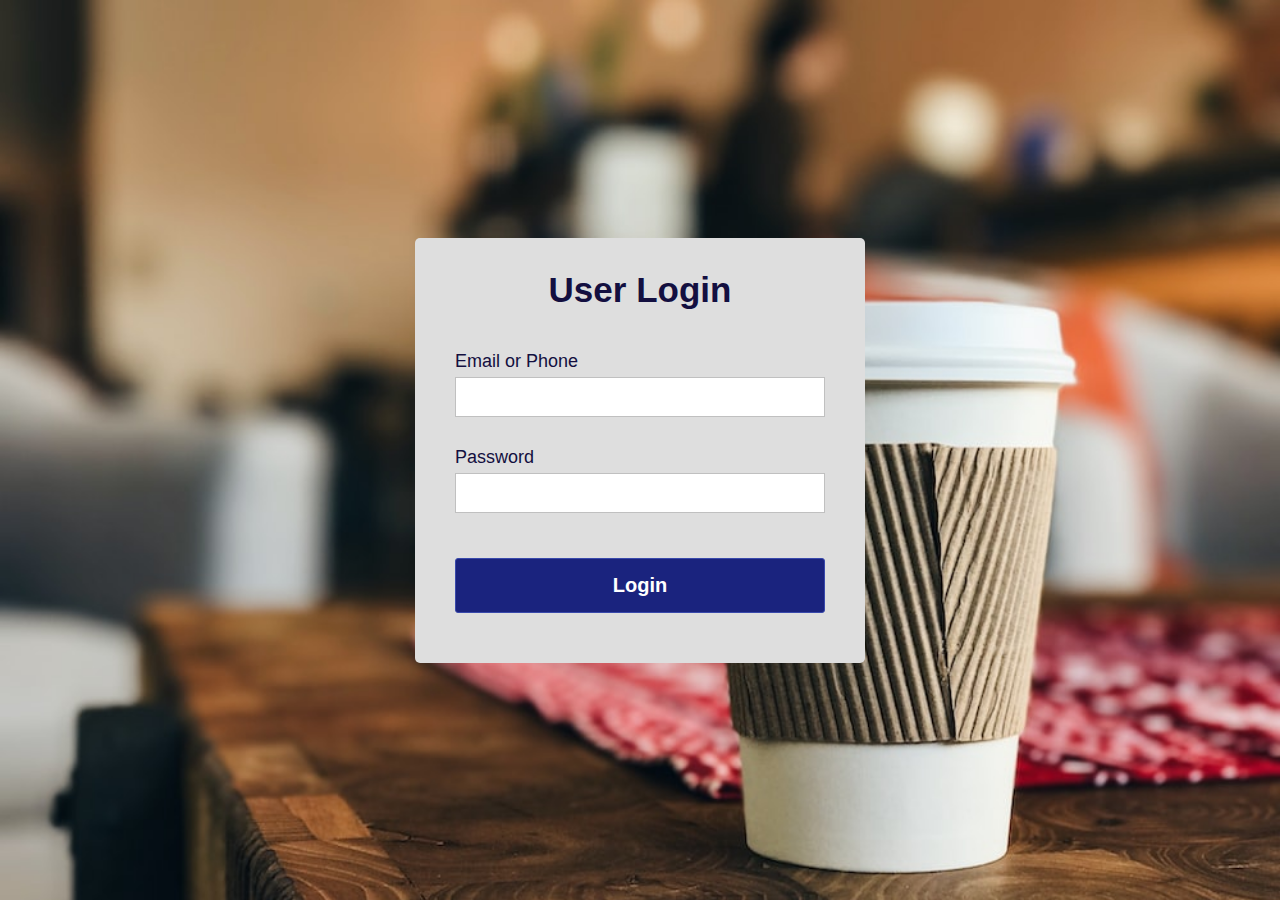
<file: index.html>
<!DOCTYPE html>
<html lang="en">
<head>
    <meta charset="UTF-8">
    <meta http-equiv="X-UA-Compatible" content="IE=edge">
    <meta name="viewport" content="width=device-width, initial-scale=1.0">
    <title>Login</title>
    <link rel="stylesheet" href="styles.css">
</head>
<body>
    <div class="container">
        <h1 class="label">User Login</h1>
        <form class="login_form" method="post" name="form" onsubmit="return validated()">
            <div class="font">Email or Phone</div>
            <input type="text" name="email">
            <div id="email_error">Please fill up your Email or Phone</div>
            <div class="font font2">Password</div>
            <input type="password" name="password">
            <div id="pass_error">Please fill up your Password</div>
            <button class="submit">Login</button>
        </form>
    </div>

    <script src="./script.js"></script>
    
</body>
</html>
</file>
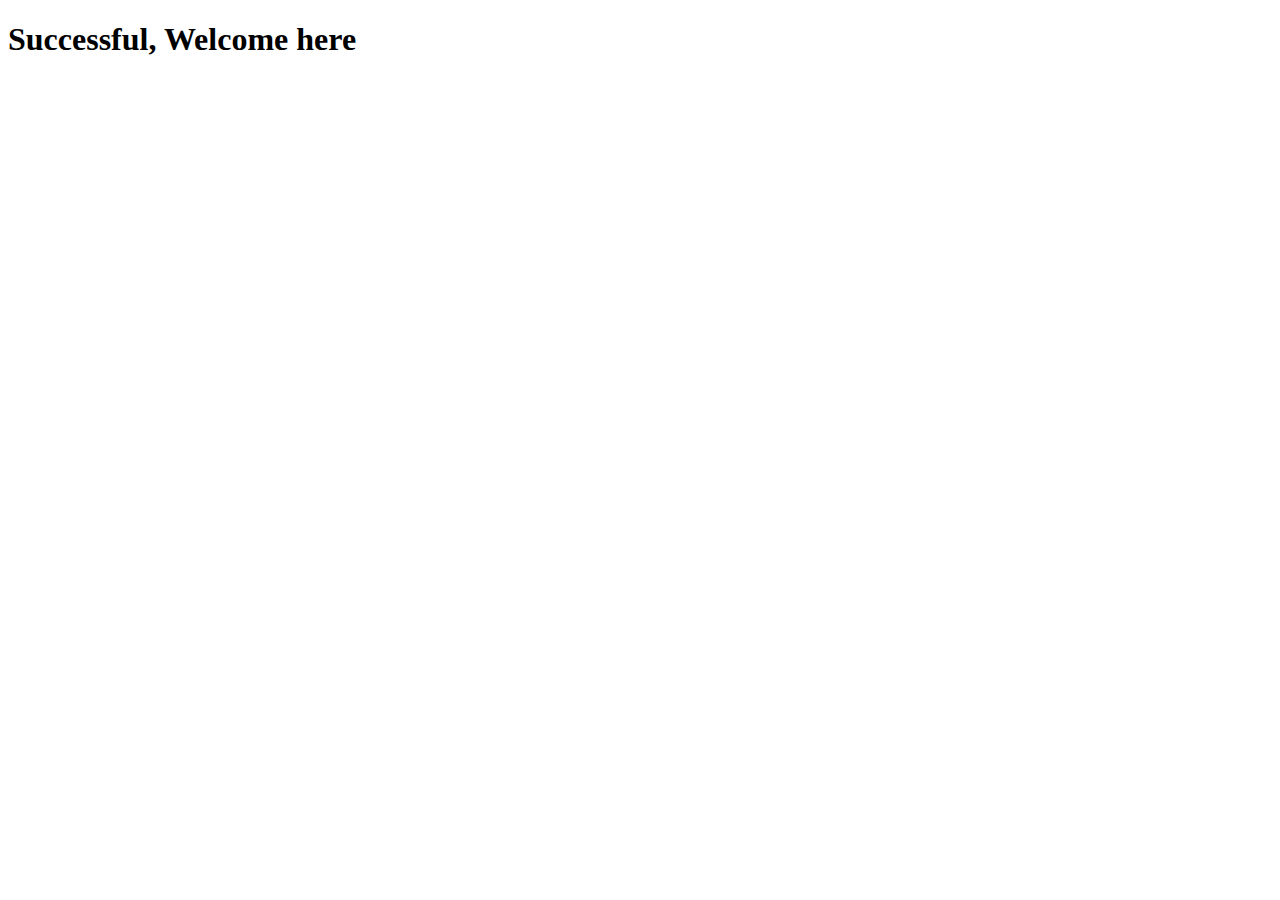
<file: about.html>
<!DOCTYPE html>
<html lang="en">
<head>
    <meta charset="UTF-8">
    <meta http-equiv="X-UA-Compatible" content="IE=edge">
    <meta name="viewport" content="width=device-width, initial-scale=1.0">
    <title>About</title>
</head>
<body>

    <h1>Successful, Welcome here</h1>
    
</body>
</html>
</file>
<file: styles.css>
*{
    margin: 0;
    padding: 0;
    box-sizing: border-box;
    font-family: sans-serif;
}

body {
    background: url(./images/coff.jpg);
    background-repeat: no-repeat;
    background-size: cover;
    display: flex;
    align-items: center;
    justify-content: center;
    height: 100vh;
}

.container {
    position: relative;
    width: 450px;
    height: auto;
    background: #dedede;
    border-radius: 5px;
}

.label {
    text-align: center;
    margin: 2rem 0 1rem;
    font-size: 35px;
    font-weight: bold;
    color: #130f40;
}

.login_form {
    padding: 20px 40px;
}

.login_form .font {
    font-size: 18px;
    color: #130f40;
    margin: 5px 0;
}

.login_form input {
    height: 40px;
    width: 100%;
    padding: 0 5px;
    font-size: 18px;
    outline: none;
    border: 1px solid silver;
}

.login_form .font2 {
    margin-top: 30px;
}

.login_form button {
    margin: 45px 0 30px 0;
    padding: 15px 0;
    width: 100%;
    font-size: 20px;
    color: #fff;
    outline: none;
    cursor: pointer;
    font-weight: bold;
    background: #1a237e;
    border-radius: 3px;
    border: 1px solid #3949ab;
    transition: 0.5s;
}

.login_form button:hover {
    background: #151c6a;
}

.login_form #email_error,
.login_form #pass_error {
    margin-top: 0;
    width: 100%;
    font-size: 15px;
    color: #c62828;
    background: rgba(255, 0, 0, 0.1);
    text-align: center;
    padding: 5px 8px;
    border-radius: 3px;
    border: 1px solid #ef9a9a;
    display: none;
}

@media screen and (max-width: 640px) {
    .container {
        width: 350px;
    }

    .label {
        padding: 30px 10px 10px;
        text-align: center;
        font-size: 35px;
    }

    .login_form {
        padding: 20px;
    }
    
    .login_form button {
        margin-top: 1.5rem;
    }
}
</file>
